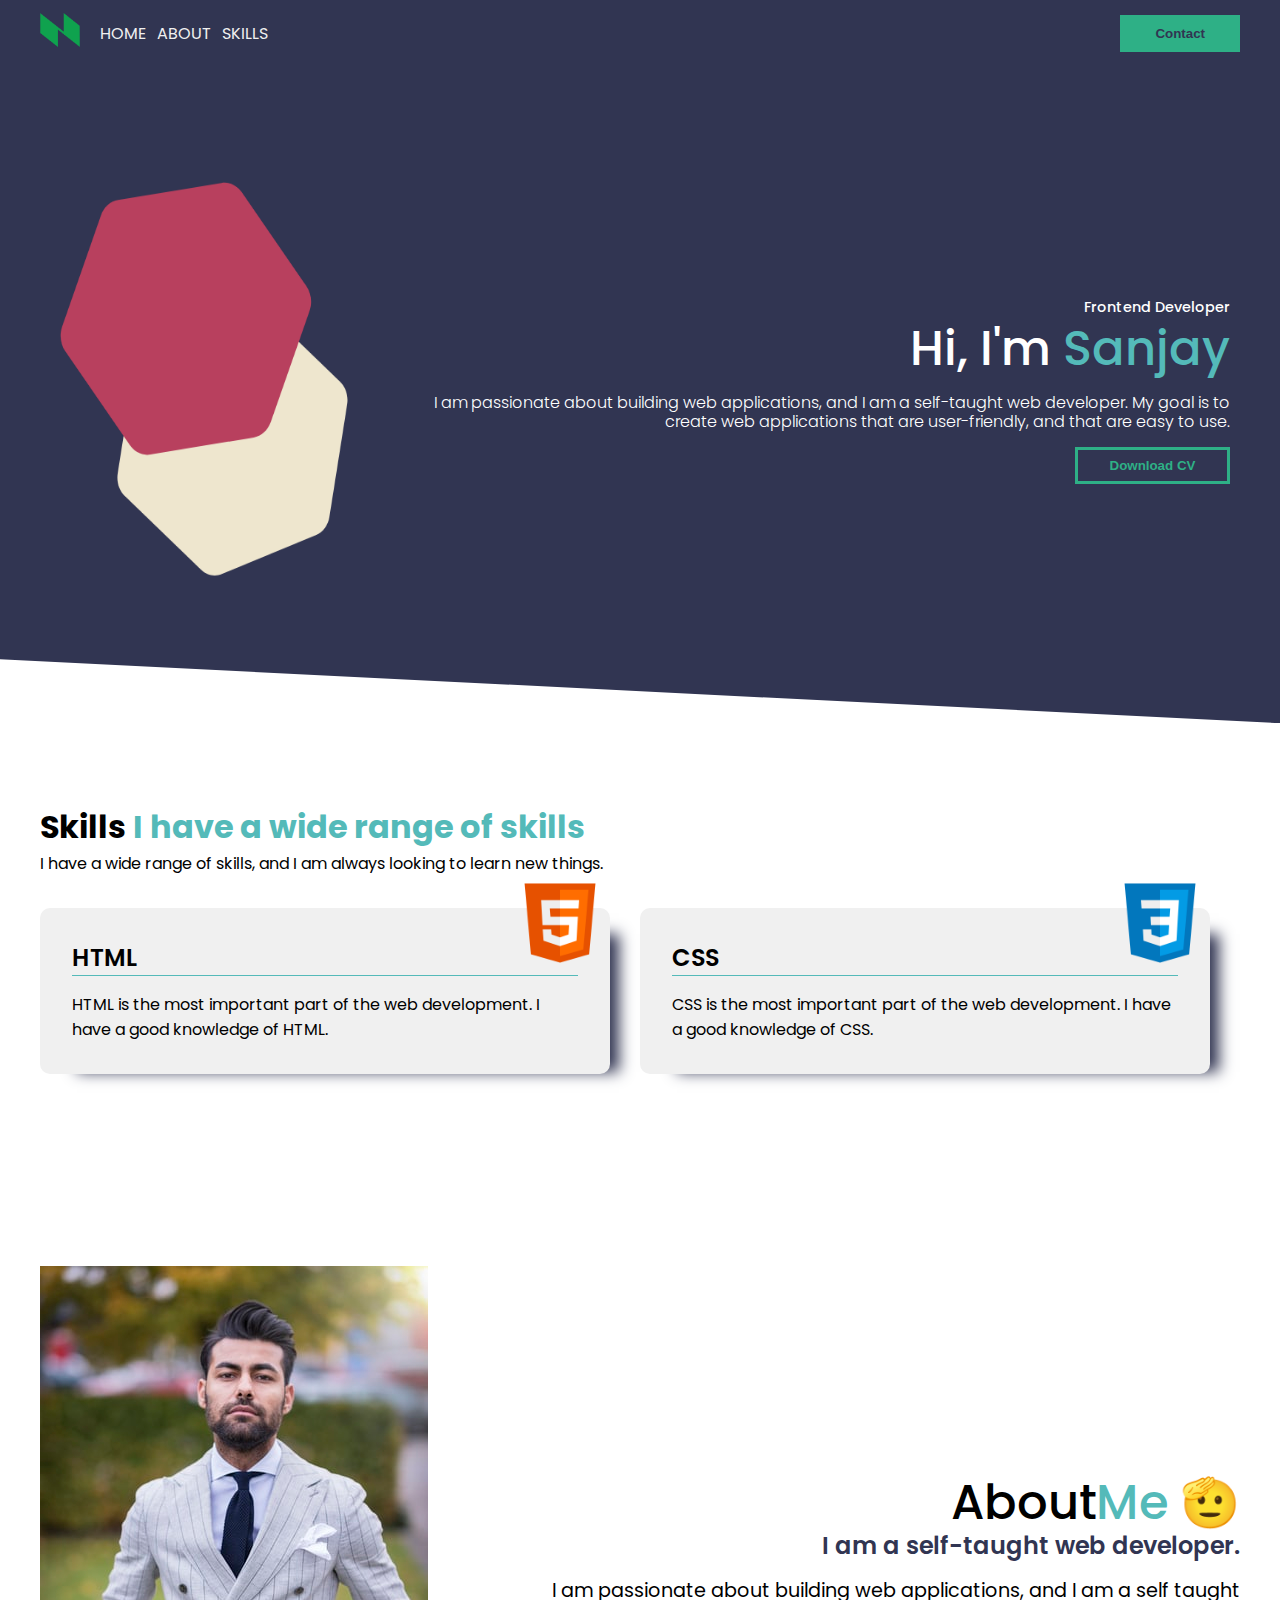
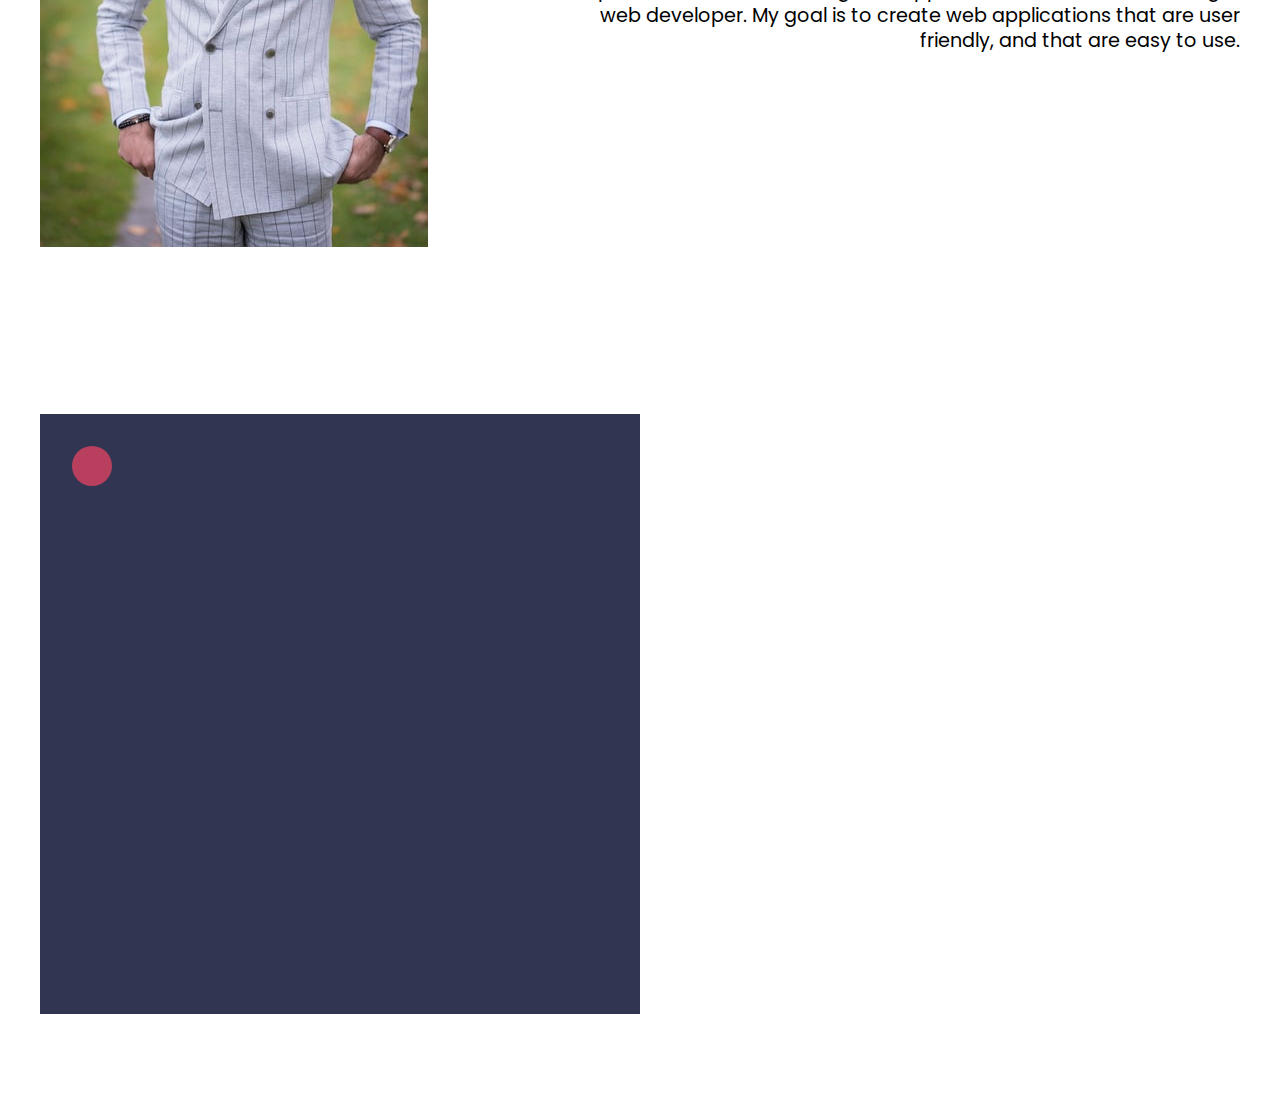
<file: index.html>
<!DOCTYPE html>
<html lang="en">
  <head>
    <title>CSS</title>
    <link
      rel="stylesheet"
      href="./style.css"
      type="text/css"
    />
  </head>
  <body>
    <header>
      <div class="container">
        <nav class="flex j-b">
          <div class="left flex j-b">
            <div class="logo">
              <img
                src="./assets/images/logo.png"
                height="40"
                width="40"
              />
            </div>
            <div class="links flex a-c">
              <a href="#hero">Home</a>
              <a href="#about">About</a>
              <a href="#skills">Skills</a>
            </div>
          </div>
          <div class="right flex a-c">
            <button class="btn btn-primary">
              contact
            </button>
          </div>
        </nav>
        <div id="hero" class="hero flex a-c">
          <div class="left">
            <img
              src="./assets/images/Me.png"
              height="650"
              width="370"
            />
          </div>
          <div class="right">
            <h6>Frontend Developer</h6>
            <h1>
              Hi, I'm
              <span>Sanjay</span>
            </h1>
            <p>
              I am passionate about building web
              applications, and I am a self-taught
              web developer. My goal is to create
              web applications that are
              user-friendly, and that are easy to
              use.
            </p>
            <button class="btn btn-secondary">
              <a
                href="./assets/FullStack Resume.pdf"
                download="Resume"
              >
                Download CV
              </a>
            </button>
          </div>
        </div>
      </div>
    </header>
    <section id="skills">
      <div class="container">
        <h1 class="">
          Skills
          <span>
            I have a wide range of skills
          </span>
        </h1>
        <p>
          I have a wide range of skills, and I am
          always looking to learn new things.
        </p>
        <div class="wrapper flex f-w">
          <div class="card f-1">
            <img
              src="./assets/images/html.png"
              height="100"
              width="100"
            />
            <h3>HTML</h3>
            <p>
              HTML is the most important part of
              the web development. I have a good
              knowledge of HTML.
            </p>
          </div>
          <div class="card f-1">
            <img
              src="./assets/images/css.png"
              height="100"
              width="100"
            />
            <h3>CSS</h3>
            <p>
              CSS is the most important part of
              the web development. I have a good
              knowledge of CSS.
            </p>
          </div>
        </div>
      </div>
    </section>
    <section id="about" class="about">
      <div class="container flex a-c">
        <div class="left">
          <img
            class="me"
            src="./assets/images/me2.jpg"
          />
        </div>
        <div class="right">
          <h1>About<span>Me</span> 🫡</h1>
          <h3>
            I am a self-taught web developer.
          </h3>
          <p>
            I am passionate about building web
            applications, and I am a self taught
            web developer. My goal is to create
            web applications that are user
            friendly, and that are easy to use.
          </p>
        </div>
      </div>
    </section>
    <section class="animations">
      <div class="container">
        <div class="box">
          <div class="ball"></div>
        </div>
      </div>
    </section>
  </body>
</html>
</file>
<file: style.css>
@import url('https://fonts.googleapis.com/css2?family=Poppins:ital,wght@0,100;0,200;0,300;0,400;0,500;0,600;0,700;0,800;0,900;1,100;1,200;1,300;1,400;1,500;1,600;1,700;1,800;1,900&display=swap');
@import 'utils.css';

:root {
  --primary: #2eb086;
  --dark: #313552;
  --light: #f0f0f0;
  --tertiary: #b8405e;
  --pure: #ffffff;
  --mix: #54bab9;
}

html {
  scroll-behavior: smooth;
}

* {
  margin: 0;
  padding: 0;
  box-sizing: border-box;
}

body {
  font-family: 'Poppins', sans-serif;
}

.hero .right button a {
  color: var(--primary);
  text-decoration: none;
}

.hero .right button :hover {
  color: var(--dark);
  text-decoration: none;
}

header {
  background-color: var(--dark);
  clip-path: polygon(
    0 0,
    100% 0,
    100% 100%,
    0 calc(100% - 5vw)
  );
}

span {
  color: var(--mix);
}

header nav .left a {
  color: var(--light);
  text-decoration: none;
  margin-right: 10px;
  font-size: 1rem;
  text-transform: uppercase;
  transition: all 0.4s ease-in-out;
}

header nav .left a:hover {
  font-size: 1.1rem;
  color: var(--tertiary);
}

header nav {
  padding: 0.6rem 0;
  position: fiz;
}

.container {
  width: 1200px;
  margin: 0 auto;
}

.logo {
  margin-right: 20px;
}

.hero .right {
  color: var(--pure);
  padding: 0.6rem;
  text-align: end;
}

.hero .right h1 {
  font-size: 3rem;
  font-weight: 500;
  margin: -0.5rem 0 0.5rem 0;
}
.hero .right h6 {
  font-size: 0.9rem;
  font-weight: 500;
  margin: -0.5rem 0 0.2rem 0;
}

.hero .right p {
  font-size: 1rem;
  font-weight: 300;
  line-height: 1.2;
  margin: 0 0 1rem 0;
}

section {
  padding: 5rem 0;
}

.card {
  position: relative;
  min-width: 500px;
  max-width: 650px;
  background-color: var(--light);
  padding: 2rem;
  margin: 2rem 0;
  margin-right: 30px;
  border-width: 0px;
  border-style: solid;
  border-color: var(--dark);
  box-shadow: 23px 12px 14px -14px var(--dark);
  border-radius: 10px;
  cursor: pointer;
  transition: all 0.4s ease-in-out;
}

.card h3 {
  font-size: 1.5rem;
  font-weight: 600;
  margin-bottom: 1rem;
}

.card h3::after {
  content: '';
  display: block;
  width: 100%;
  height: 1px;
  background-color: var(--mix);
}

.card img {
  position: absolute;
  top: -35px;
  right: 0px;
}

.card:hover {
  background-color: var(--dark);
  color: var(--light);
  box-shadow: 17px 27px 36px 0px var(--dark);
}

.about .right {
  text-align: right;
  padding-left: 10%;
}

.about .right h1 {
  font-size: 3rem;
  font-weight: 500;
  margin-bottom: -0.7rem;
  transition: all 0.4s ease-in-out;
}

.about .right h3 {
  font-size: 1.5rem;
  font-weight: 600;
  margin-bottom: 1rem;
  color: var(--dark);
}

.about .right p {
  font-size: 1.2rem;
  font-weight: 400;
  line-height: 1.3;
  text-align: end;
}

.animations .container .box {
  height: 600px;
  width: 600px;
  background-color: var(--dark);
  padding: 2rem;
}
.animations .container .ball {
  height: 40px;
  width: 40px;
  border: 0px solid transparent;
  border-radius: 50%;
  background-color: var(--tertiary);
  animation-name: ball-animation;
  animation-duration: 2000ms;
  animation-timing-function: ease-out;
  animation-iteration-count: infinite;
  animation-direction: normal;
}

@keyframes ball-animation {
  from {
    transform: rotate(0deg) translateX(150px)
      rotate(0deg);
  }
  to {
    transform: rotate(360deg) translateX(150px)
      rotate(-360deg);
  }
}
</file>
